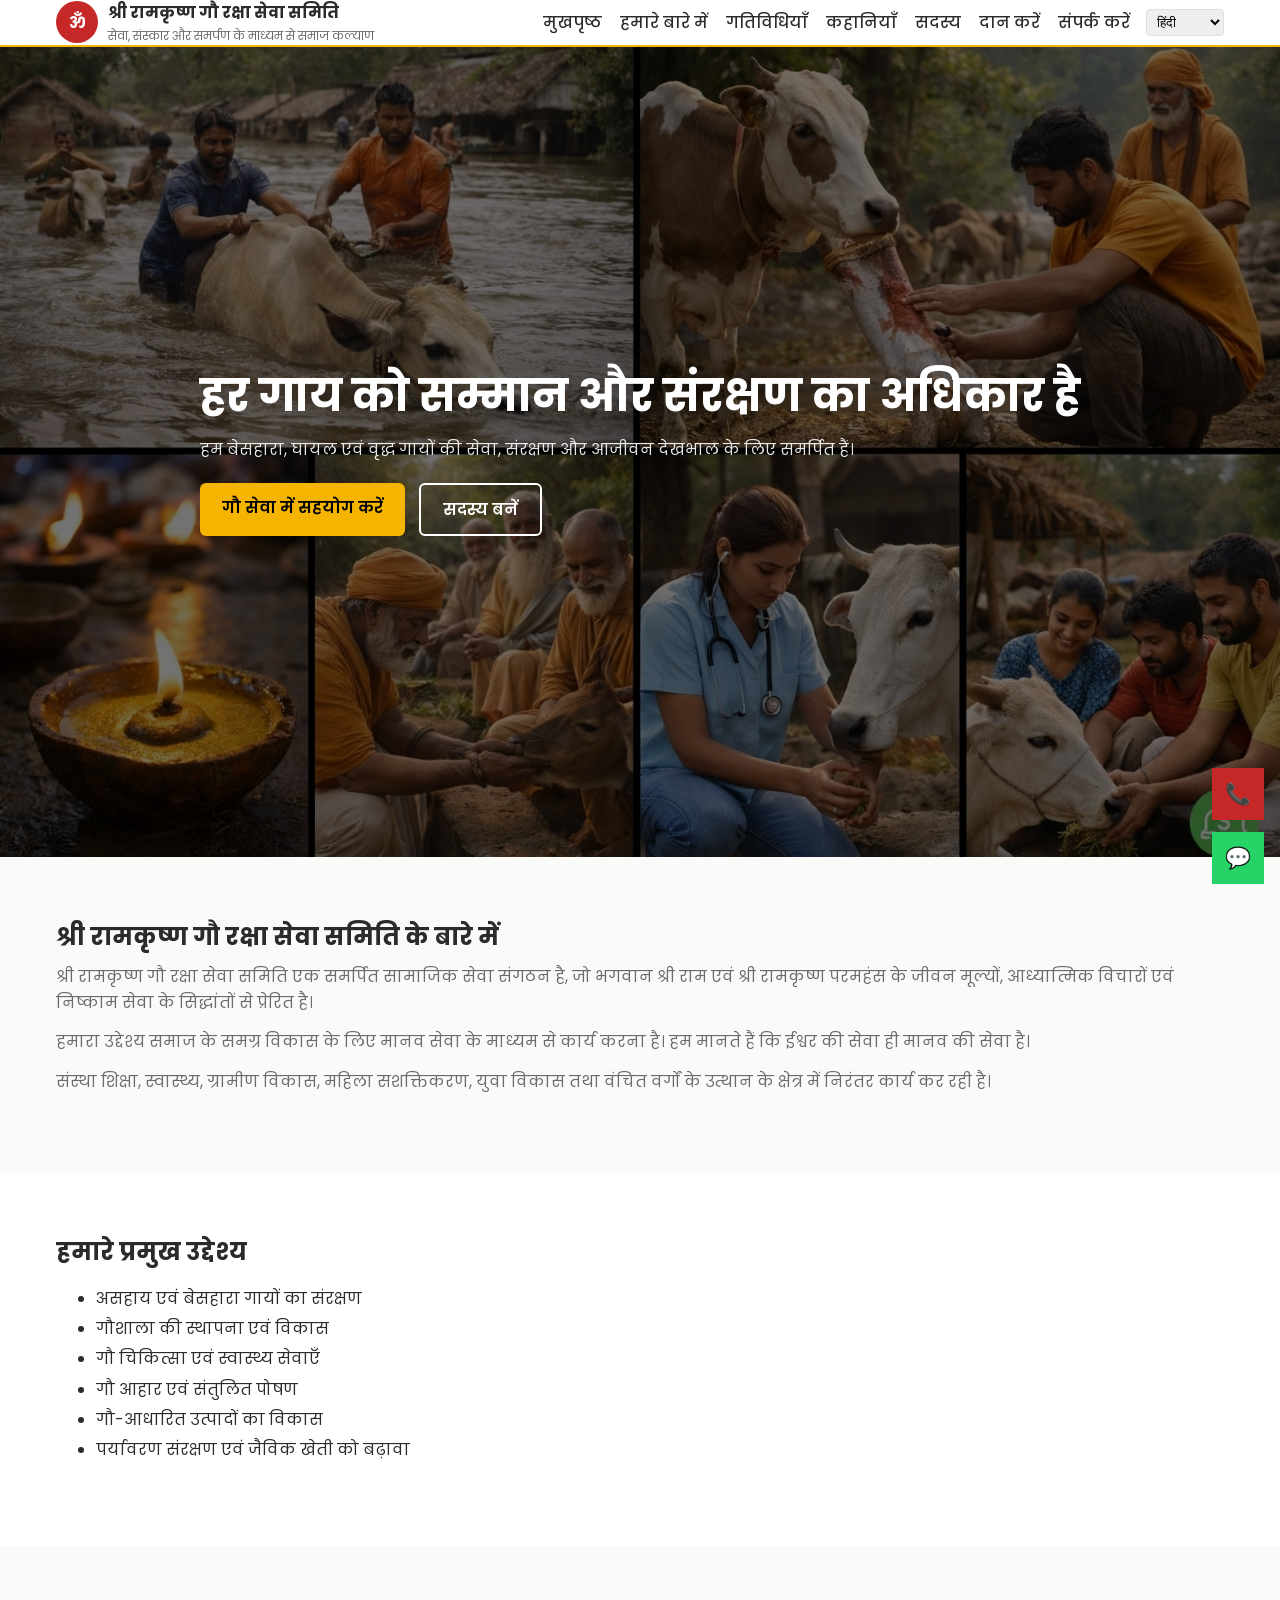
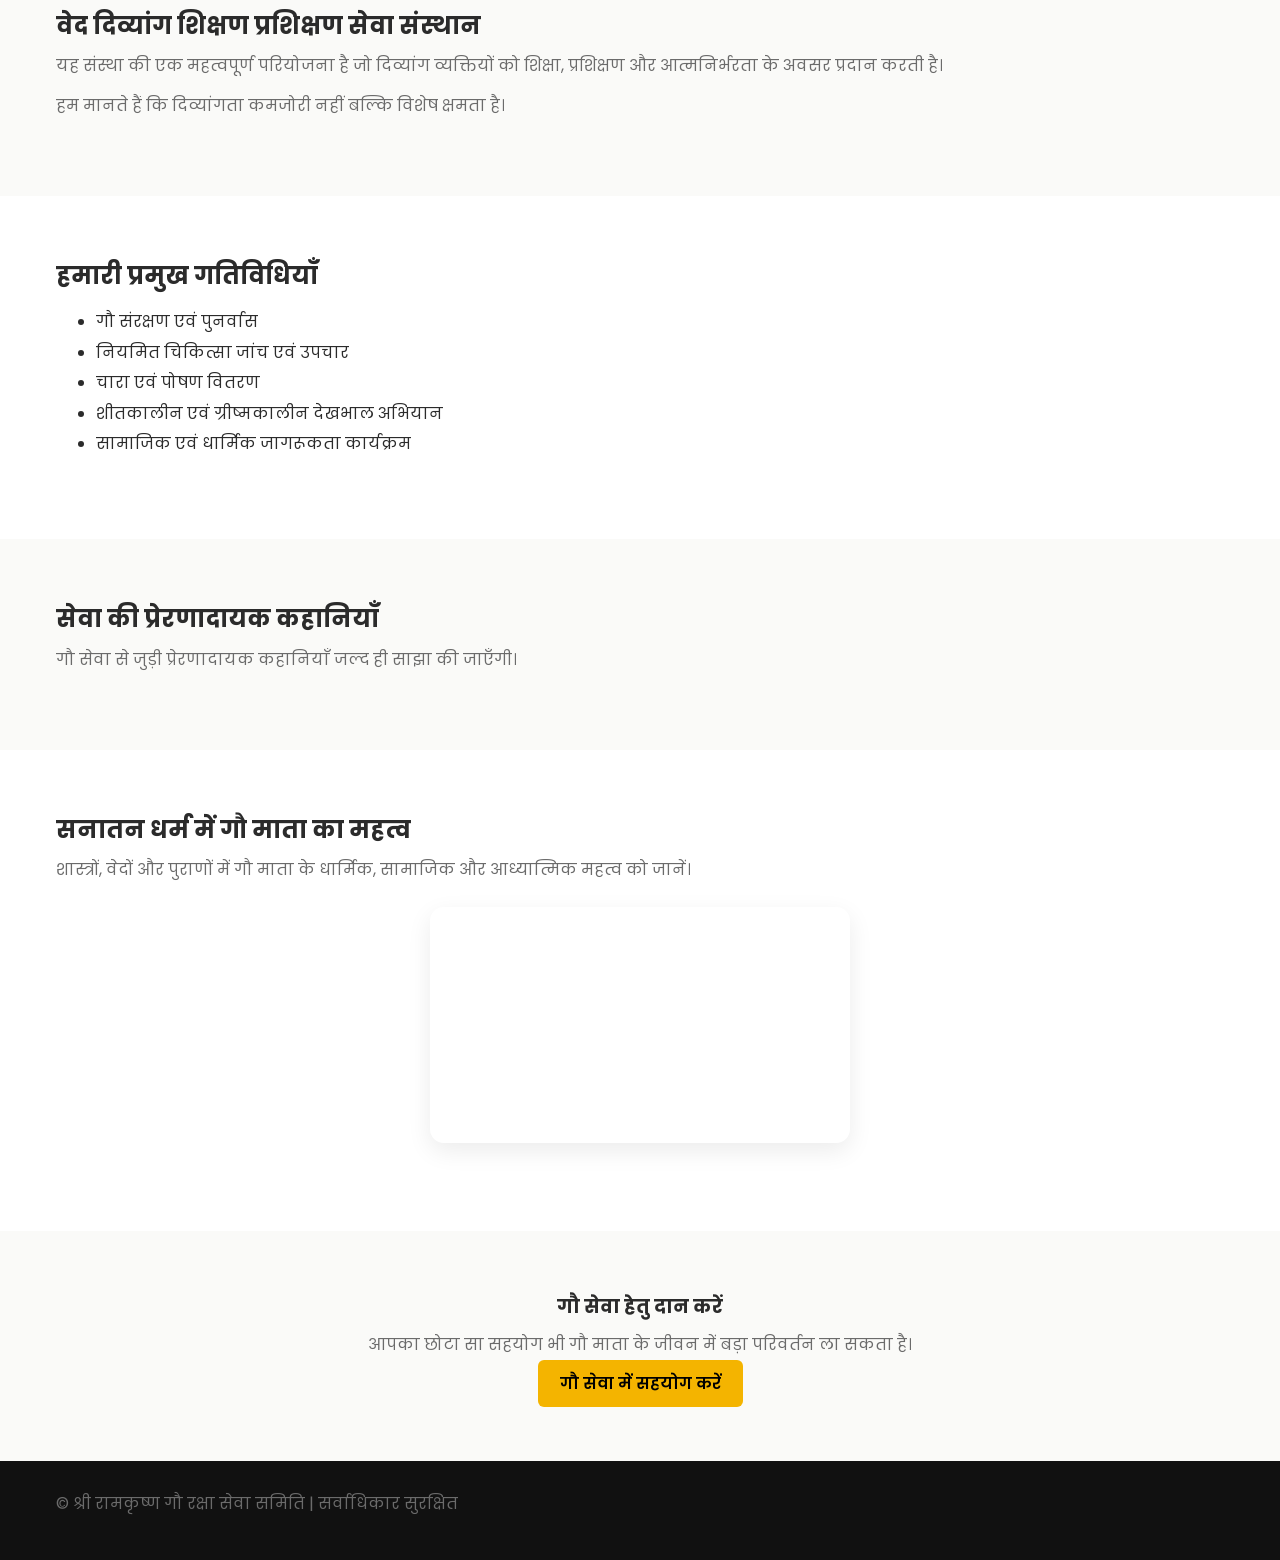
<file: index.html>
<!DOCTYPE html>
<html lang="hi">
<head>
  <meta charset="UTF-8" />
  <title>श्री रामकृष्ण गौ रक्षा सेवा समिति</title>

  <!-- META -->
  <meta name="viewport" content="width=device-width, initial-scale=1.0" />
  <meta name="description"
        content="श्री रामकृष्ण गौ रक्षा सेवा समिति – गौ सेवा, संरक्षण, शिक्षा और सामाजिक कल्याण के लिए समर्पित संस्था।" />
  <meta name="robots" content="index, follow" />

  <!-- FONT -->
  <link rel="preconnect" href="https://fonts.googleapis.com" />
  <link rel="preconnect" href="https://fonts.gstatic.com" crossorigin />
  <link
    href="https://fonts.googleapis.com/css2?family=Poppins:wght@300;400;500;600;700&display=swap"
    rel="stylesheet"
  />

  <!-- CSS -->
  <link rel="stylesheet" href="assets/css/style.css" />
</head>

<body>

<!-- ================= HEADER ================= -->
<header class="site-header">
  <div class="container header-inner">

    <!-- BRAND -->
    <a href="index.html" class="brand">
      <div class="brand-mark">ॐ</div>
      <div class="brand-text">
        <span class="brand-name" data-i18n="site_name"></span>
        <span class="brand-tagline" data-i18n="site_tagline"></span>
      </div>
    </a>

    <!-- HAMBURGER -->
    <button class="menu-toggle" type="button" aria-label="Toggle Menu">☰</button>

    <!-- NAV GROUP -->
    <div class="nav-group">
      <nav class="site-nav">
        <a href="index.html" data-i18n="nav_home"></a>
        <a href="about.html" data-i18n="nav_about"></a>
        <a href="activities.html" data-i18n="nav_activities"></a>
        <a href="stories.html" data-i18n="nav_stories"></a>
        <a href="members.html" data-i18n="nav_members"></a>
        <a href="donate.html" data-i18n="nav_donate"></a>
        <a href="contact.html" data-i18n="nav_contact"></a>
      </nav>

      <select class="lang-select" data-lang-select>
        <option value="hi">हिंदी</option>
        <option value="en">English</option>
      </select>
    </div>

  </div>
</header>

<!-- ================= HERO ================= -->
<section class="hero">
  <div class="container hero-inner">
    <div class="hero-content">
      <h1 data-i18n="hero_title"></h1>
      <p data-i18n="hero_subtitle"></p>

      <div class="hero-actions">
        <a href="donate.html" class="btn btn-primary" data-i18n="hero_donate"></a>
        <a href="members.html" class="btn btn-outline" data-i18n="hero_member"></a>
      </div>
    </div>
  </div>
</section>

<!-- ================= ABOUT ================= -->
<section class="section">
  <div class="container">
    <h2 data-i18n="about_heading"></h2>
    <p data-i18n="about_text_1"></p>
    <p data-i18n="about_text_2"></p>
    <p data-i18n="about_text_3"></p>
  </div>
</section>

<!-- ================= OBJECTIVES ================= -->
<section class="section" style="background:#fff;">
  <div class="container">
    <h2 data-i18n="goals_heading"></h2>
    <ul style="line-height:1.9;">
      <li data-i18n="goal_1"></li>
      <li data-i18n="goal_2"></li>
      <li data-i18n="goal_3"></li>
      <li data-i18n="goal_4"></li>
      <li data-i18n="goal_5"></li>
      <li data-i18n="goal_6"></li>
    </ul>
  </div>
</section>

<!-- ================= VED DIVYANG PROJECT ================= -->
<section class="section">
  <div class="container">
    <h2 data-i18n="ved_project_heading"></h2>
    <p data-i18n="ved_project_text"></p>
    <p data-i18n="ved_project_text_2"></p>
  </div>
</section>

<!-- ================= ACTIVITIES ================= -->
<section class="section" style="background:#fff;">
  <div class="container">
    <h2 data-i18n="activities_heading"></h2>
    <ul style="line-height:1.9;">
      <li data-i18n="activity_1"></li>
      <li data-i18n="activity_2"></li>
      <li data-i18n="activity_3"></li>
      <li data-i18n="activity_4"></li>
      <li data-i18n="activity_5"></li>
    </ul>
  </div>
</section>

<!-- ================= STORIES PREVIEW ================= -->
<section class="section">
  <div class="container">
    <h2 data-i18n="stories_heading"></h2>
    <p data-i18n="story_placeholder"></p>
  </div>
</section>

<!-- ================= YOUTUBE ================= -->
<section class="section" style="background:#fff;">
  <div class="container">
    <h2 data-i18n="gau_video_title"></h2>
    <p data-i18n="gau_video_desc"></p>

    <div class="youtube-wrapper">
      <iframe
        src="https://www.youtube.com/embed/8Y6hQfZ7xqM"
        title="सनातन धर्म में गौ माता का महत्व"
        frameborder="0"
        allowfullscreen>
      </iframe>
    </div>
  </div>
</section>

<!-- ================= CTA ================= -->
<section class="section">
  <div class="container" style="text-align:center;">
    <h3 data-i18n="donate_heading"></h3>
    <p data-i18n="donate_text"></p>
    <a href="donate.html" class="btn btn-primary" data-i18n="hero_donate"></a>
  </div>
</section>

<!-- ================= FOOTER ================= -->
<footer class="site-footer">
  <div class="container footer-inner">
    <p data-i18n="footer_text"></p>
  </div>
</footer>

<!-- FLOATING BUTTONS -->
<div class="fab call">
  <a href="tel:+919519047327">📞</a>
</div>

<div class="fab whatsapp">
  <a href="https://wa.me/919519047327" target="_blank">💬</a>
</div>

<!-- JS -->
<script src="assets/js/main.js"></script>

</body>
</html>
</file>
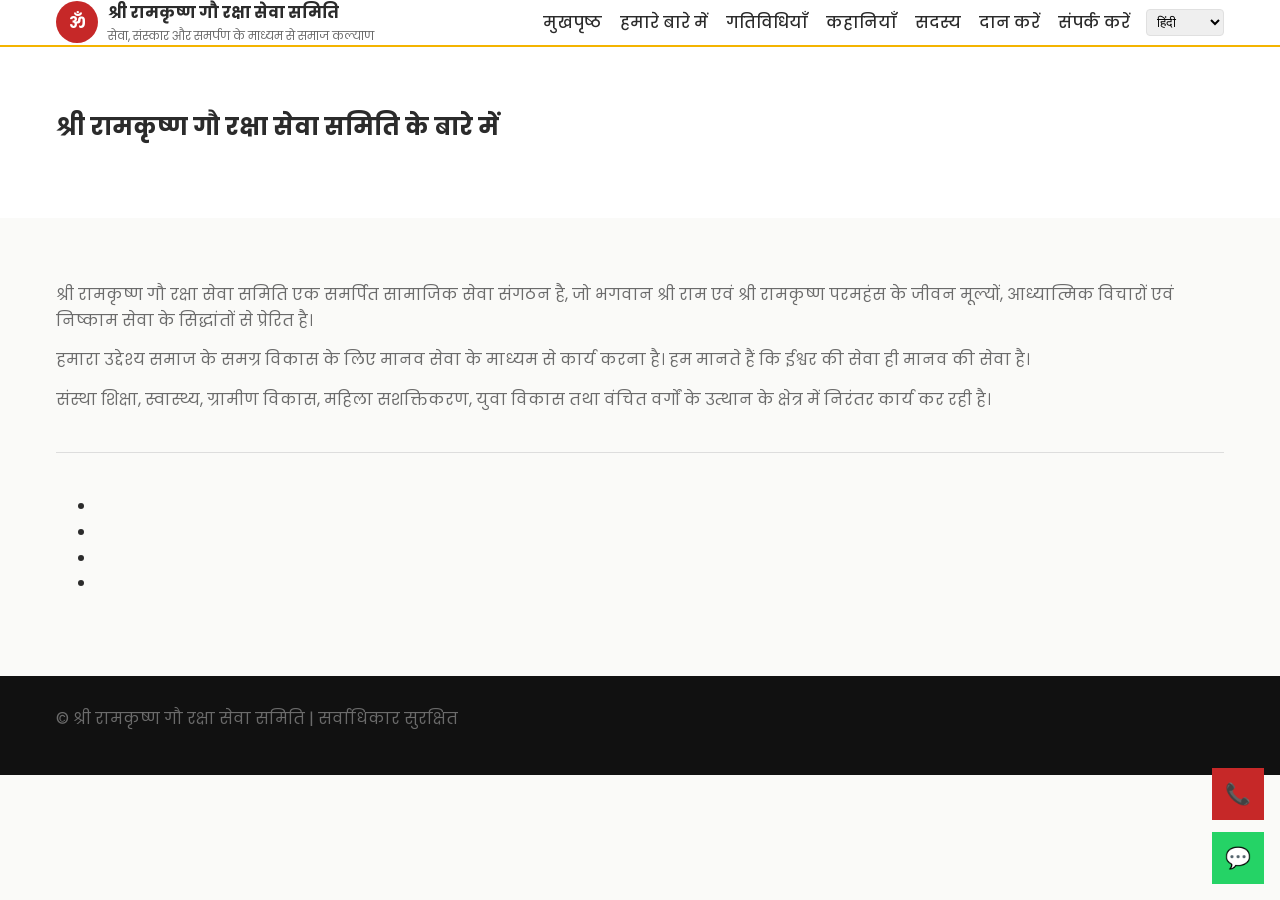
<file: about.html>
<!DOCTYPE html>
<html lang="hi">
<head>
  <meta charset="UTF-8" />
  <title data-i18n="about_page_title"></title>

  <meta name="viewport" content="width=device-width, initial-scale=1.0" />
  <meta name="description" data-i18n="about_meta_desc" />
  <meta name="robots" content="index, follow" />

  <!-- Fonts -->
  <link rel="preconnect" href="https://fonts.googleapis.com" />
  <link rel="preconnect" href="https://fonts.gstatic.com" crossorigin />
  <link href="https://fonts.googleapis.com/css2?family=Poppins:wght@300;400;500;600;700&display=swap" rel="stylesheet" />

  <!-- CSS -->
  <link rel="stylesheet" href="assets/css/style.css" />
</head>

<body>

<!-- ================= HEADER ================= -->
<header class="site-header">
  <div class="container header-inner">

    <a href="index.html" class="brand">
      <div class="brand-mark">ॐ</div>
      <div class="brand-text">
        <span class="brand-name" data-i18n="site_name"></span>
        <span class="brand-tagline" data-i18n="site_tagline"></span>
      </div>
    </a>

    <button class="menu-toggle" id="menuToggle" aria-label="Toggle Menu">☰</button>

    <div class="nav-group" id="navGroup">
      <nav class="site-nav">
        <a href="index.html" data-i18n="nav_home"></a>
        <a href="about.html" data-i18n="nav_about"></a>
        <a href="activities.html" data-i18n="nav_activities"></a>
        <a href="stories.html" data-i18n="nav_stories"></a>
        <a href="members.html" data-i18n="nav_members"></a>
        <a href="donate.html" data-i18n="nav_donate"></a>
        <a href="contact.html" data-i18n="nav_contact"></a>
      </nav>

      <select class="lang-select" data-lang-select>
        <option value="hi">हिंदी</option>
        <option value="en">English</option>
      </select>
    </div>

  </div>
</header>

<!-- ================= PAGE HEADER ================= -->
<section class="section" style="background:#fff;">
  <div class="container">
    <div class="section-title">
      <h2 data-i18n="about_heading"></h2>
    </div>
  </div>
</section>

<!-- ================= ABOUT CONTENT ================= -->
<section class="section">
  <div class="container">

    <p data-i18n="about_text_1"></p>
    <p data-i18n="about_text_2"></p>
    <p data-i18n="about_text_3"></p>

    <hr style="margin:40px 0;border:none;border-top:1px solid #ddd;">

    <h3 style="color:#C62828;" data-i18n="about_vision_title"></h3>
    <p data-i18n="about_vision_text"></p>

    <h3 style="color:#C62828;" data-i18n="about_mission_title"></h3>
    <p data-i18n="about_mission_text"></p>

    <h3 style="color:#C62828;" data-i18n="about_values_title"></h3>
    <ul class="icon-list">
      <li data-i18n="about_value_1"></li>
      <li data-i18n="about_value_2"></li>
      <li data-i18n="about_value_3"></li>
      <li data-i18n="about_value_4"></li>
    </ul>

  </div>
</section>

<!-- ================= FOOTER ================= -->
<footer class="site-footer">
  <div class="container footer-inner">
    <p data-i18n="footer_text"></p>
  </div>
</footer>

<!-- Floating Buttons -->
<div class="fab call"><a href="tel:+919519047327">📞</a></div>
<div class="fab whatsapp"><a href="https://wa.me/919519047327" target="_blank">💬</a></div>

<script src="assets/js/main.js"></script>
</body>
</html>
</file>
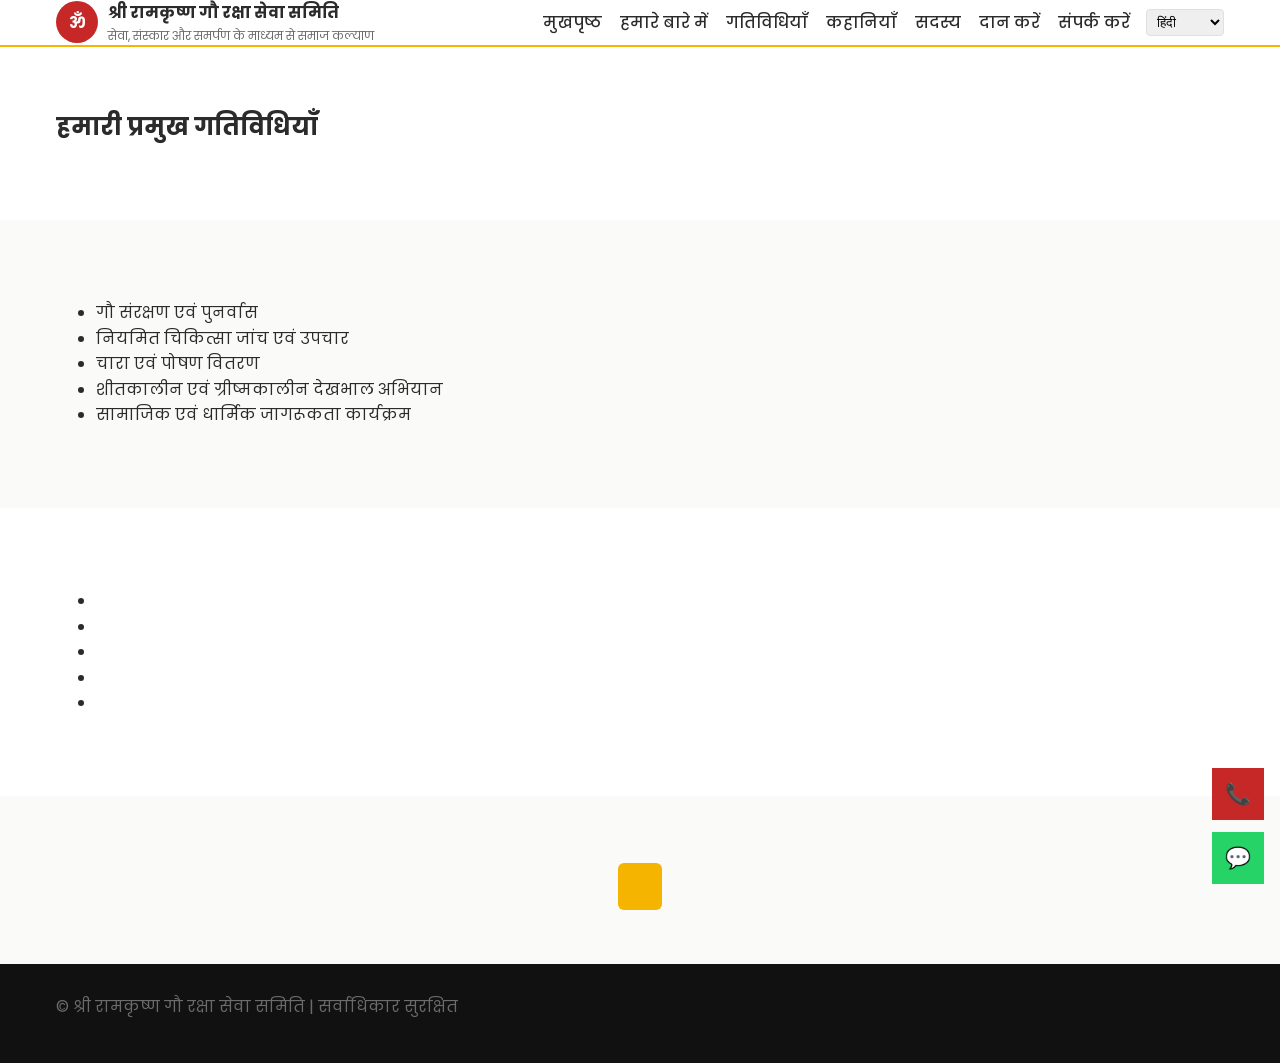
<file: activities.html>
<!DOCTYPE html>
<html lang="hi">
<head>
  <meta charset="UTF-8" />
  <title data-i18n="activities_page_title"></title>

  <meta name="viewport" content="width=device-width, initial-scale=1.0" />
  <meta name="description" data-i18n="activities_meta_desc" />
  <meta name="robots" content="index, follow" />

  <!-- Fonts -->
  <link rel="preconnect" href="https://fonts.googleapis.com" />
  <link rel="preconnect" href="https://fonts.gstatic.com" crossorigin />
  <link href="https://fonts.googleapis.com/css2?family=Poppins:wght@300;400;500;600;700&display=swap" rel="stylesheet" />

  <!-- CSS -->
  <link rel="stylesheet" href="assets/css/style.css" />
</head>

<body>

<!-- ================= HEADER ================= -->
<header class="site-header">
  <div class="container header-inner">

    <a href="index.html" class="brand">
      <div class="brand-mark">ॐ</div>
      <div class="brand-text">
        <span class="brand-name" data-i18n="site_name"></span>
        <span class="brand-tagline" data-i18n="site_tagline"></span>
      </div>
    </a>

    <button class="menu-toggle" id="menuToggle" aria-label="Toggle Menu">☰</button>

    <div class="nav-group" id="navGroup">
      <nav class="site-nav">
        <a href="index.html" data-i18n="nav_home"></a>
        <a href="about.html" data-i18n="nav_about"></a>
        <a href="activities.html" data-i18n="nav_activities"></a>
        <a href="stories.html" data-i18n="nav_stories"></a>
        <a href="members.html" data-i18n="nav_members"></a>
        <a href="donate.html" data-i18n="nav_donate"></a>
        <a href="contact.html" data-i18n="nav_contact"></a>
      </nav>

      <select class="lang-select" data-lang-select>
        <option value="hi">हिंदी</option>
        <option value="en">English</option>
      </select>
    </div>

  </div>
</header>

<!-- ================= PAGE HEADER ================= -->
<section class="section" style="background:#fff;">
  <div class="container">
    <div class="section-title">
      <h2 data-i18n="activities_heading"></h2>
      <p data-i18n="activities_intro"></p>
    </div>
  </div>
</section>

<!-- ================= CURRENT ACTIVITIES ================= -->
<section class="section">
  <div class="container">

    <h3 style="color:#C62828;" data-i18n="activities_current_title"></h3>

    <ul class="icon-list">
      <li data-i18n="activity_1"></li>
      <li data-i18n="activity_2"></li>
      <li data-i18n="activity_3"></li>
      <li data-i18n="activity_4"></li>
      <li data-i18n="activity_5"></li>
    </ul>

  </div>
</section>

<!-- ================= PLANNED ACTIVITIES ================= -->
<section class="section" style="background:#fff;">
  <div class="container">

    <h3 style="color:#C62828;" data-i18n="activities_planned_title"></h3>

    <ul class="icon-list">
      <li data-i18n="planned_activity_1"></li>
      <li data-i18n="planned_activity_2"></li>
      <li data-i18n="planned_activity_3"></li>
      <li data-i18n="planned_activity_4"></li>
      <li data-i18n="planned_activity_5"></li>
    </ul>

  </div>
</section>

<!-- ================= CTA ================= -->
<section class="section">
  <div class="container" style="text-align:center;">
    <h3 data-i18n="activities_cta_title"></h3>
    <p data-i18n="activities_cta_text"></p>
    <a href="donate.html" class="btn btn-primary" data-i18n="activities_cta_button"></a>
  </div>
</section>

<!-- ================= FOOTER ================= -->
<footer class="site-footer">
  <div class="container footer-inner">
    <p data-i18n="footer_text"></p>
  </div>
</footer>

<!-- Floating Buttons -->
<div class="fab call"><a href="tel:+919519047327">📞</a></div>
<div class="fab whatsapp"><a href="https://wa.me/919519047327" target="_blank">💬</a></div>

<script src="assets/js/main.js"></script>
</body>
</html>
</file>
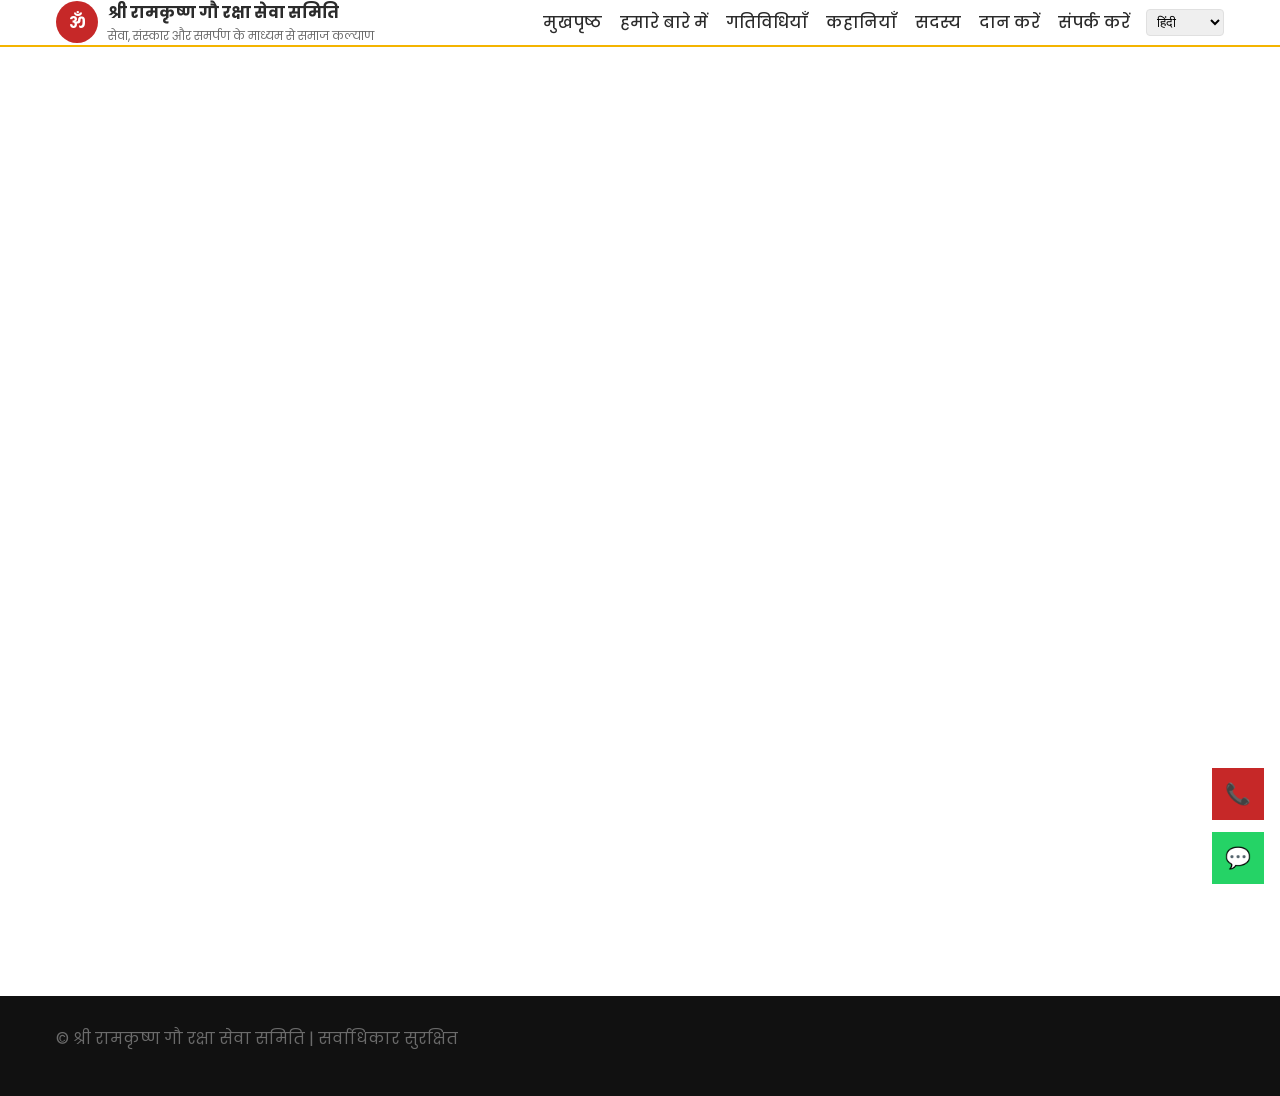
<file: contact.html>
<!DOCTYPE html>
<html lang="hi">
<head>
  <meta charset="UTF-8" />
  <title data-i18n="contact_page_title"></title>

  <meta name="viewport" content="width=device-width, initial-scale=1.0" />
  <meta name="description" data-i18n="contact_meta_desc" />
  <meta name="robots" content="index, follow" />

  <!-- Fonts -->
  <link rel="preconnect" href="https://fonts.googleapis.com" />
  <link rel="preconnect" href="https://fonts.gstatic.com" crossorigin />
  <link
    href="https://fonts.googleapis.com/css2?family=Poppins:wght@300;400;500;600;700&display=swap"
    rel="stylesheet"
  />

  <!-- CSS -->
  <link rel="stylesheet" href="assets/css/style.css" />
</head>

<body>

<!-- ================= HEADER ================= -->
<header class="site-header">
  <div class="container header-inner">

    <a href="index.html" class="brand">
      <div class="brand-mark">ॐ</div>
      <div class="brand-text">
        <span class="brand-name" data-i18n="site_name"></span>
        <span class="brand-tagline" data-i18n="site_tagline"></span>
      </div>
    </a>

    <button class="menu-toggle" id="menuToggle" aria-label="Toggle Menu">☰</button>

    <div class="nav-group" id="navGroup">
      <nav class="site-nav">
        <a href="index.html" data-i18n="nav_home"></a>
        <a href="about.html" data-i18n="nav_about"></a>
        <a href="activities.html" data-i18n="nav_activities"></a>
        <a href="stories.html" data-i18n="nav_stories"></a>
        <a href="members.html" data-i18n="nav_members"></a>
        <a href="donate.html" data-i18n="nav_donate"></a>
        <a href="contact.html" data-i18n="nav_contact"></a>
      </nav>

      <select class="lang-select" data-lang-select>
        <option value="hi">हिंदी</option>
        <option value="en">English</option>
      </select>
    </div>

  </div>
</header>

<!-- ================= CONTACT SECTION ================= -->
<section class="section" style="background:#fff;">
  <div class="container">

    <h3 style="color:#C62828;" data-i18n="contact_form_title"></h3>
    <p data-i18n="contact_form_desc"></p>

    <!-- Google Form Embed -->
    <iframe
      src="https://forms.gle/YOUR_CONTACT_FORM"
      width="100%"
      height="800"
      frameborder="0"
      loading="lazy">
    </iframe>

  </div>
</section>

<!-- ================= FOOTER ================= -->
<footer class="site-footer">
  <div class="container footer-inner">
    <p data-i18n="footer_text"></p>
  </div>
</footer>

<!-- Floating Buttons -->
<div class="fab call"><a href="tel:+919519047327">📞</a></div>
<div class="fab whatsapp"><a href="https://wa.me/919519047327" target="_blank">💬</a></div>

<script src="assets/js/main.js"></script>
</body>
</html>
</file>
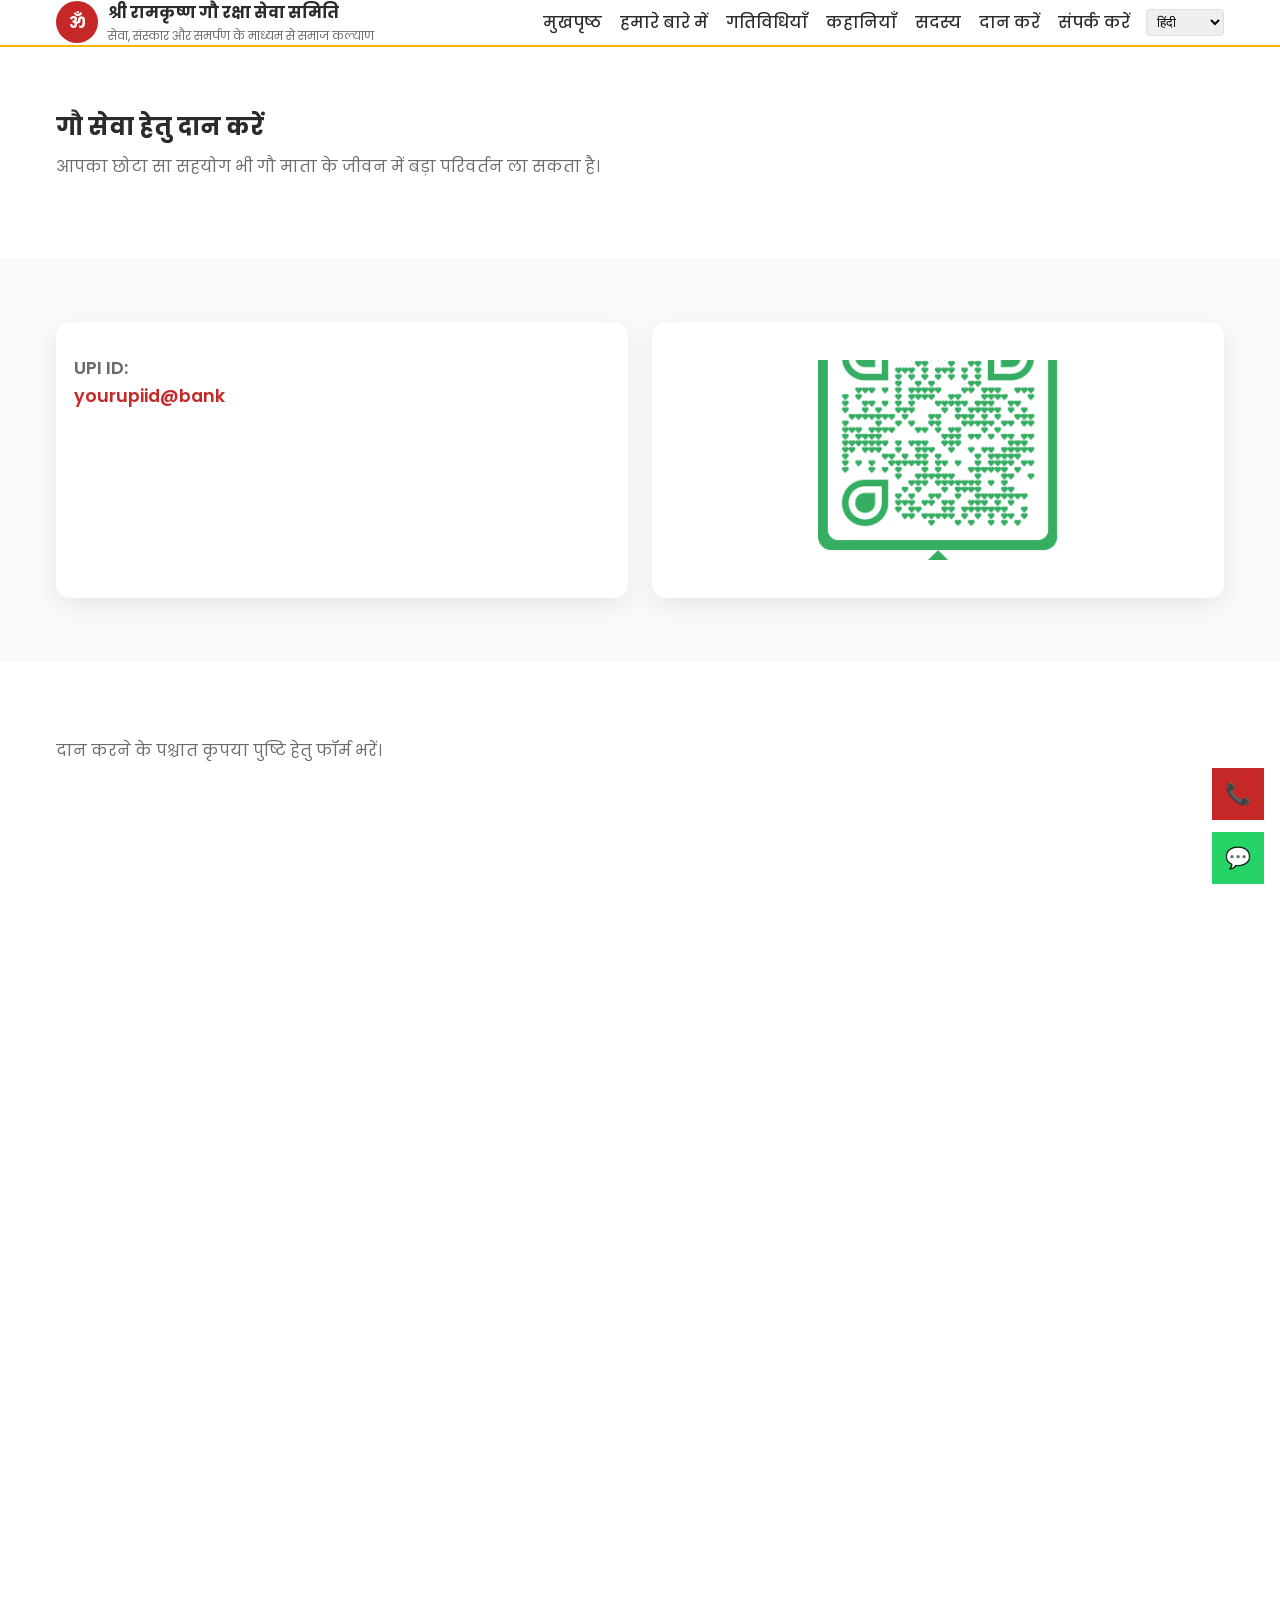
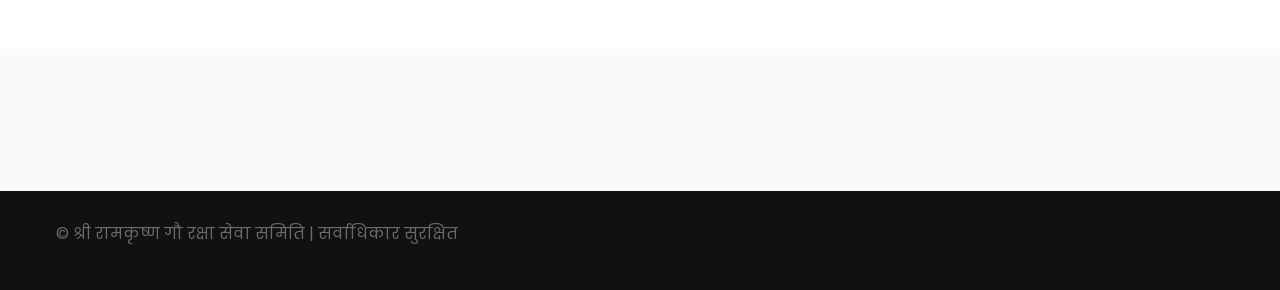
<file: donate.html>
<!DOCTYPE html>
<html lang="hi">
<head>
  <meta charset="UTF-8" />
  <title data-i18n="donate_page_title"></title>

  <meta name="viewport" content="width=device-width, initial-scale=1.0" />
  <meta name="description" data-i18n="donate_meta_desc" />
  <meta name="robots" content="index, follow" />

  <!-- Fonts -->
  <link rel="preconnect" href="https://fonts.googleapis.com" />
  <link rel="preconnect" href="https://fonts.gstatic.com" crossorigin />
  <link
    href="https://fonts.googleapis.com/css2?family=Poppins:wght@300;400;500;600;700&display=swap"
    rel="stylesheet"
  />

  <!-- CSS -->
  <link rel="stylesheet" href="assets/css/style.css" />
</head>

<body>

<!-- ================= HEADER ================= -->
<header class="site-header">
  <div class="container header-inner">

    <a href="index.html" class="brand">
      <div class="brand-mark">ॐ</div>
      <div class="brand-text">
        <span class="brand-name" data-i18n="site_name"></span>
        <span class="brand-tagline" data-i18n="site_tagline"></span>
      </div>
    </a>

    <button class="menu-toggle" id="menuToggle" aria-label="Toggle Menu">☰</button>

    <div class="nav-group" id="navGroup">
      <nav class="site-nav">
        <a href="index.html" data-i18n="nav_home"></a>
        <a href="about.html" data-i18n="nav_about"></a>
        <a href="activities.html" data-i18n="nav_activities"></a>
        <a href="stories.html" data-i18n="nav_stories"></a>
        <a href="members.html" data-i18n="nav_members"></a>
        <a href="donate.html" data-i18n="nav_donate"></a>
        <a href="contact.html" data-i18n="nav_contact"></a>
      </nav>

      <select class="lang-select" data-lang-select>
        <option value="hi">हिंदी</option>
        <option value="en">English</option>
      </select>
    </div>

  </div>
</header>

<!-- ================= PAGE HEADER ================= -->
<section class="section" style="background:#fff;">
  <div class="container">
    <div class="section-title">
      <h2 data-i18n="donate_heading"></h2>
      <p data-i18n="donate_text"></p>
    </div>
  </div>
</section>

<!-- ================= DONATION DETAILS ================= -->
<section class="section">
  <div class="container">

    <div class="card-grid">

      <!-- UPI DETAILS -->
      <div class="card">
        <div class="card-body">
          <h3 data-i18n="donate_upi_title"></h3>
          <p data-i18n="donate_upi_desc"></p>

          <p style="font-size:1.1rem;font-weight:600;">
            UPI ID:<br>
            <span style="color:#C62828;">yourupiid@bank</span>
          </p>

          <p data-i18n="donate_upi_note"></p>
        </div>
      </div>

      <!-- QR CODE -->
      <div class="card">
        <div class="card-body" style="text-align:center;">
          <h3 data-i18n="donate_qr_title"></h3>

          <img
            src="assets/images/qr.jpg"
            alt="UPI QR Code"
            style="max-width:240px;margin:20px auto;display:block;">

          <p data-i18n="donate_qr_desc"></p>
        </div>
      </div>

    </div>

  </div>
</section>

<!-- ================= DONATION FORM ================= -->
<section class="section" style="background:#fff;">
  <div class="container">

    <h3 style="color:#C62828;" data-i18n="donate_form_title"></h3>
    <p data-i18n="donate_note"></p>

    <!-- Google Form Embed -->
    <iframe
      src="https://forms.gle/YOUR_DONATION_FORM"
      width="100%"
      height="800"
      frameborder="0"
      loading="lazy">
    </iframe>

  </div>
</section>

<!-- ================= CTA ================= -->
<section class="section">
  <div class="container" style="text-align:center;">
    <h3 data-i18n="donate_cta_title"></h3>
    <p data-i18n="donate_cta_text"></p>
  </div>
</section>

<!-- ================= FOOTER ================= -->
<footer class="site-footer">
  <div class="container footer-inner">
    <p data-i18n="footer_text"></p>
  </div>
</footer>

<!-- Floating Buttons -->
<div class="fab call"><a href="tel:+919519047327">📞</a></div>
<div class="fab whatsapp"><a href="https://wa.me/919519047327" target="_blank">💬</a></div>

<script src="assets/js/main.js"></script>
</body>
</html>
</file>
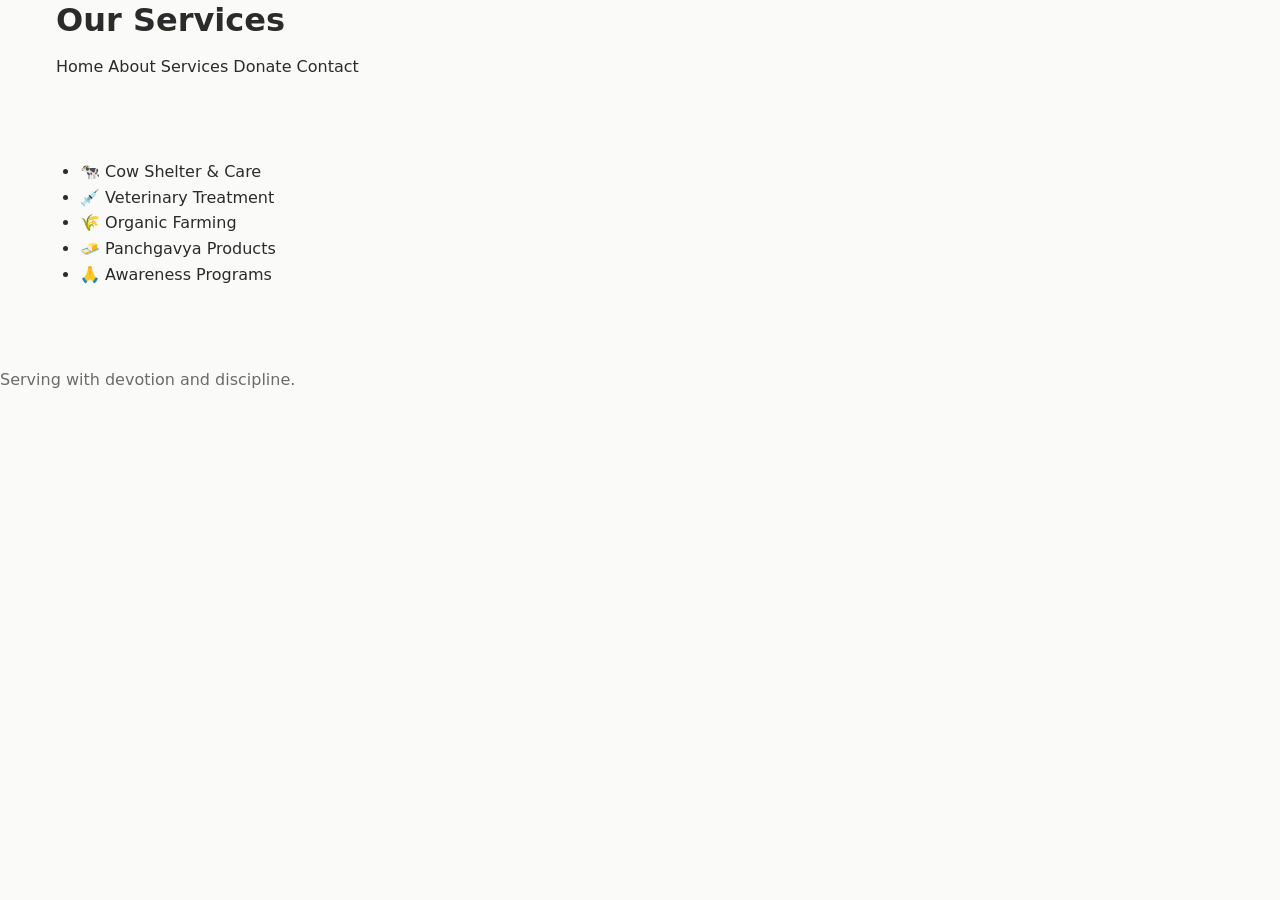
<file: services.html>
<!DOCTYPE html>
<html lang="en">
<head>
  <meta charset="UTF-8"/>
  <meta name="viewport" content="width=device-width, initial-scale=1.0"/>
  <title>Our Services</title>
  <link rel="stylesheet" href="assets/css/style.css">
</head>
<body>

<header>
  <div class="container">
    <h1>Our Services</h1>
    <nav>
      <a href="index.html">Home</a>
      <a href="about.html">About</a>
      <a href="services.html">Services</a>
      <a href="donate.html">Donate</a>
      <a href="contact.html">Contact</a>
    </nav>
  </div>
</header>

<section class="container section">
  <ul class="cards">
    <li>🐄 Cow Shelter & Care</li>
    <li>💉 Veterinary Treatment</li>
    <li>🌾 Organic Farming</li>
    <li>🧈 Panchgavya Products</li>
    <li>🙏 Awareness Programs</li>
  </ul>
</section>

<footer>
  <p>Serving with devotion and discipline.</p>
</footer>

</body>
</html>
</file>
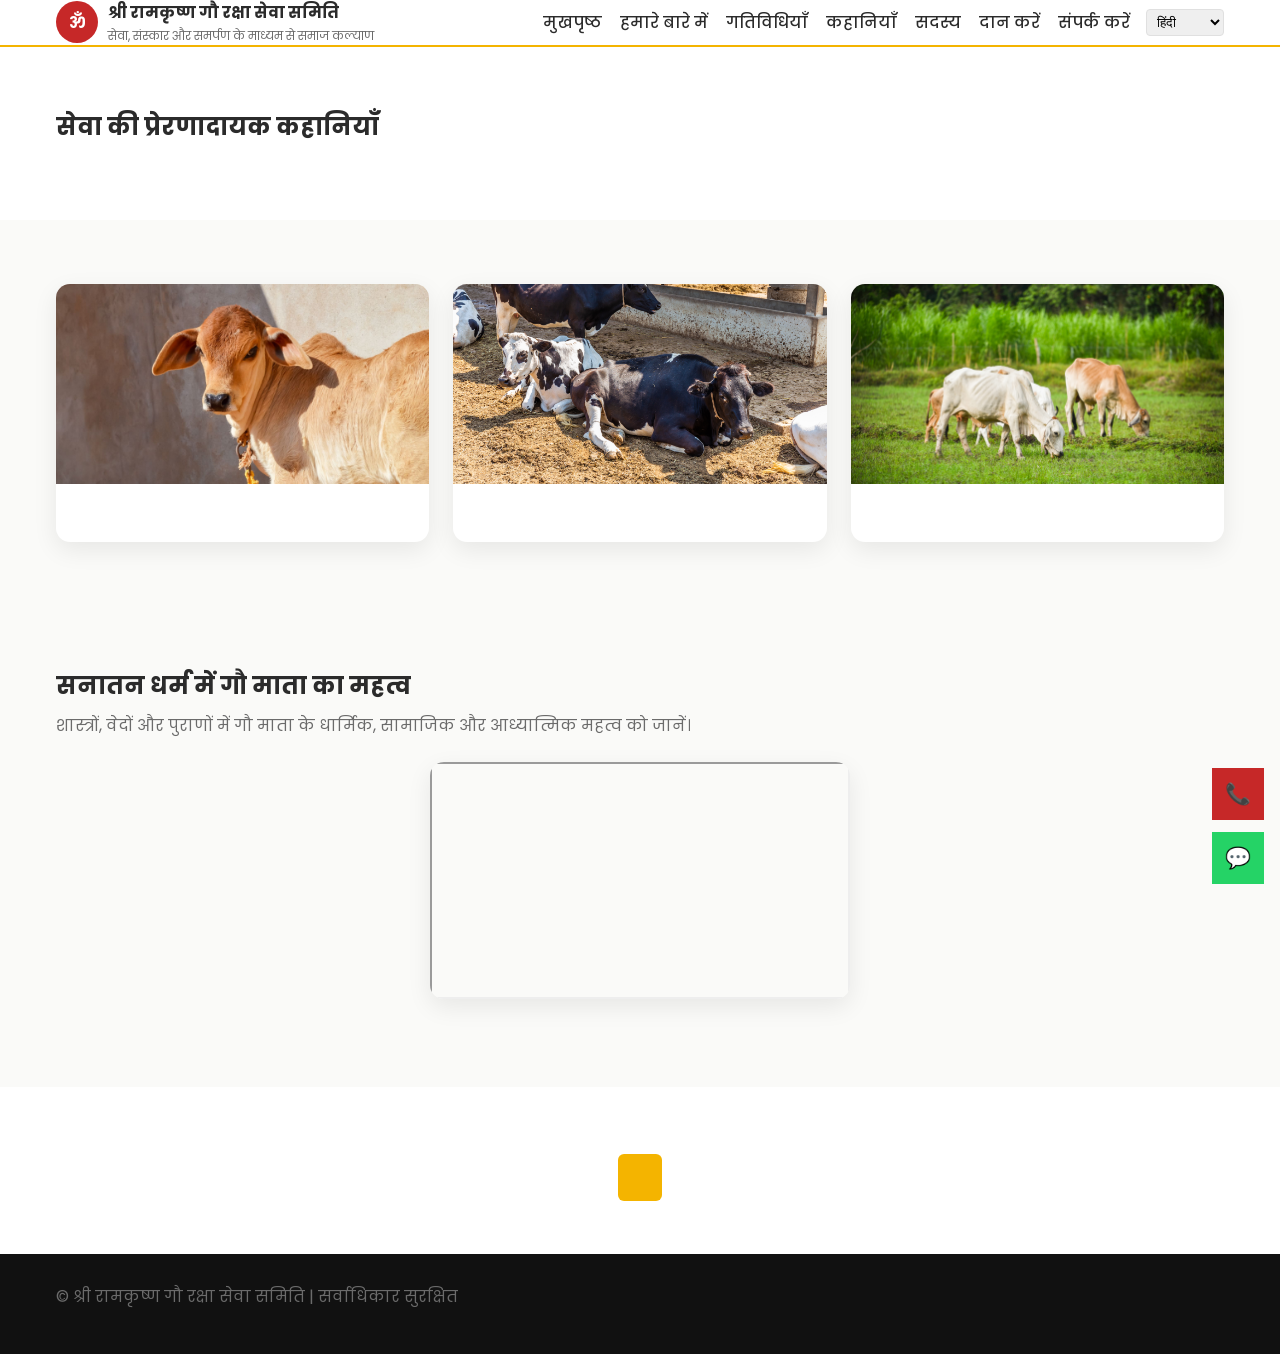
<file: stories.html>
<!DOCTYPE html>
<html lang="hi">
<head>
  <meta charset="UTF-8" />
  <title data-i18n="stories_page_title"></title>

  <meta name="viewport" content="width=device-width, initial-scale=1.0" />
  <meta name="description" data-i18n="stories_meta_desc" />
  <meta name="robots" content="index, follow" />

  <!-- Fonts -->
  <link rel="preconnect" href="https://fonts.googleapis.com" />
  <link rel="preconnect" href="https://fonts.gstatic.com" crossorigin />
  <link href="https://fonts.googleapis.com/css2?family=Poppins:wght@300;400;500;600;700&display=swap" rel="stylesheet" />

  <!-- CSS -->
  <link rel="stylesheet" href="assets/css/style.css" />
</head>

<body>

<!-- ================= HEADER ================= -->
<header class="site-header">
  <div class="container header-inner">

    <a href="index.html" class="brand">
      <div class="brand-mark">ॐ</div>
      <div class="brand-text">
        <span class="brand-name" data-i18n="site_name"></span>
        <span class="brand-tagline" data-i18n="site_tagline"></span>
      </div>
    </a>

    <button class="menu-toggle" id="menuToggle" aria-label="Toggle Menu">☰</button>

    <div class="nav-group" id="navGroup">
      <nav class="site-nav">
        <a href="index.html" data-i18n="nav_home"></a>
        <a href="about.html" data-i18n="nav_about"></a>
        <a href="activities.html" data-i18n="nav_activities"></a>
        <a href="stories.html" data-i18n="nav_stories"></a>
        <a href="members.html" data-i18n="nav_members"></a>
        <a href="donate.html" data-i18n="nav_donate"></a>
        <a href="contact.html" data-i18n="nav_contact"></a>
      </nav>

      <select class="lang-select" data-lang-select>
        <option value="hi">हिंदी</option>
        <option value="en">English</option>
      </select>
    </div>

  </div>
</header>

<!-- ================= PAGE HEADER ================= -->
<section class="section" style="background:#fff;">
  <div class="container">
    <div class="section-title">
      <h2 data-i18n="stories_heading"></h2>
      <p data-i18n="stories_intro"></p>
    </div>
  </div>
</section>

<!-- ================= STORIES LIST ================= -->
<section class="section">
  <div class="container">

    <div class="card-grid">

      <!-- Story 1 -->
      <div class="card">
        <img src="assets/images/gau-rescue.jpg" alt="Gau Rescue">
        <div class="card-body">
          <h3 data-i18n="story_1_title"></h3>
          <p data-i18n="story_1_text"></p>
        </div>
      </div>

      <!-- Story 2 -->
      <div class="card">
        <img src="assets/images/shelter.jpg" alt="Goshala Shelter">
        <div class="card-body">
          <h3 data-i18n="story_2_title"></h3>
          <p data-i18n="story_2_text"></p>
        </div>
      </div>

      <!-- Story 3 -->
      <div class="card">
        <img src="assets/images/activity-1.jpg" alt="Community Service">
        <div class="card-body">
          <h3 data-i18n="story_3_title"></h3>
          <p data-i18n="story_3_text"></p>
        </div>
      </div>

    </div>

  </div>
</section>

<!-- ================= VIDEO ================= -->
<section class="section" id="gau-dharma-video">
  <div class="container">
    <div class="section-title">
      <h2 data-i18n="gau_video_title"></h2>
      <p data-i18n="gau_video_desc"></p>
    </div>

    <div class="youtube-wrapper">
      <iframe
        src="https://www.youtube.com/embed/Q8H9J9GauMA"
        title="Gau Mata in Sanatan Dharma"
        allowfullscreen>
      </iframe>
    </div>
  </div>
</section>

<!-- ================= CTA ================= -->
<section class="section" style="background:#fff;">
  <div class="container" style="text-align:center;">
    <h3 data-i18n="stories_cta_title"></h3>
    <p data-i18n="stories_cta_text"></p>
    <a href="donate.html" class="btn btn-primary" data-i18n="stories_cta_button"></a>
  </div>
</section>

<!-- ================= FOOTER ================= -->
<footer class="site-footer">
  <div class="container footer-inner">
    <p data-i18n="footer_text"></p>
  </div>
</footer>

<!-- Floating Buttons -->
<div class="fab call"><a href="tel:+919519047327">📞</a></div>
<div class="fab whatsapp"><a href="https://wa.me/919519047327" target="_blank">💬</a></div>

<script src="assets/js/main.js"></script>
</body>
</html>
</file>
<file: assets/css/style.css>
/* =========================================================
   Shree Ramkrishna Gau Raksha Sewa Samiti
   FINAL GLOBAL STYLESHEET
   LOCKED & STABLE
   ========================================================= */

/* ---------- VARIABLES ---------- */
:root {
  --primary-saffron: #F4B400;
  --secondary-red: #C62828;
  --accent-green: #2E7D32;

  --bg-light: #FAFAF8;
  --text-main: #2B2B2B;
  --text-muted: #6B6B6B;

  --border-light: #E0E0E0;
  --shadow-soft: 0 8px 24px rgba(0,0,0,0.08);
}

/* ---------- RESET ---------- */
*,
*::before,
*::after {
  box-sizing: border-box;
}

html {
  scroll-behavior: smooth;
}

body {
  margin: 0;
  font-family: "Poppins", system-ui, sans-serif;
  background: var(--bg-light);
  color: var(--text-main);
  line-height: 1.6;
}

/* ---------- TYPOGRAPHY ---------- */
h1, h2, h3 {
  margin: 0 0 12px;
  line-height: 1.3;
}

p {
  margin: 0 0 14px;
  color: var(--text-muted);
}

a {
  text-decoration: none;
  color: inherit;
}

/* ---------- LAYOUT ---------- */
.container {
  max-width: 1200px;
  margin: auto;
  padding: 0 16px;
}

.section {
  padding: 64px 0;
}

/* ---------- HEADER ---------- */
.site-header {
  background: #fff;
  border-bottom: 2px solid var(--primary-saffron);
  position: sticky;
  top: 0;
  z-index: 9999;
}

.header-inner {
  display: flex;
  align-items: center;
  justify-content: space-between;
  gap: 16px;
}

/* ---------- BRAND ---------- */
.brand {
  display: flex;
  align-items: center;
  gap: 10px;
}

.brand-mark {
  width: 42px;
  height: 42px;
  background: var(--secondary-red);
  color: #fff;
  border-radius: 50%;
  display: flex;
  align-items: center;
  justify-content: center;
  font-weight: 700;
}

.brand-text {
  display: flex;
  flex-direction: column;
}

.brand-name {
  font-weight: 700;
}

.brand-tagline {
  font-size: 0.75rem;
  color: var(--text-muted);
}

/* ---------- NAV GROUP ---------- */
.nav-group {
  display: flex;
  align-items: center;
  gap: 16px;
}

/* ---------- NAV ---------- */
.site-nav {
  display: flex;
  gap: 18px;
}

.site-nav a {
  font-weight: 500;
}

.site-nav a:hover {
  color: var(--secondary-red);
}

/* ---------- LANGUAGE ---------- */
.lang-select {
  padding: 4px 6px;
  border-radius: 4px;
  border: 1px solid var(--border-light);
  cursor: pointer;
}

/* ---------- HAMBURGER ---------- */
.menu-toggle {
  display: none;
  font-size: 1.8rem;
  background: none;
  border: none;
  cursor: pointer;
  z-index: 10000;
}

/* ---------- HERO ---------- */
.hero {
  min-height: 90vh;
  background:
    linear-gradient(rgba(0,0,0,0.55), rgba(0,0,0,0.55)),
    url("../images/hero.jpg") center / cover no-repeat;
  display: flex;
  align-items: center;
  color: #fff;
}

.hero-content h1 {
  font-size: 2.8rem;
  color: #fff;
}

.hero-content p {
  color: rgba(255,255,255,0.9);
}

.hero-actions {
  margin-top: 20px;
  display: flex;
  gap: 14px;
}

/* ---------- BUTTONS ---------- */
.btn {
  padding: 12px 22px;
  border-radius: 6px;
  font-weight: 600;
}

.btn-primary {
  background: var(--primary-saffron);
  color: #000;
}

.btn-outline {
  border: 2px solid #fff;
  color: #fff;
}

/* ---------- CARDS ---------- */
.card-grid {
  display: grid;
  grid-template-columns: repeat(auto-fit, minmax(260px, 1fr));
  gap: 24px;
}

.card {
  background: #fff;
  border-radius: 14px;
  box-shadow: var(--shadow-soft);
  overflow: hidden;
}

.card img {
  width: 100%;
  height: 200px;
  object-fit: cover;
}

.card-body {
  padding: 18px;
}

/* ---------- YOUTUBE ---------- */
.youtube-wrapper {
  max-width: 420px;
  margin: 24px auto;
  aspect-ratio: 16 / 9;
  border-radius: 14px;
  overflow: hidden;
  box-shadow: var(--shadow-soft);
}

.youtube-wrapper iframe {
  width: 100%;
  height: 100%;
}

/* ---------- FOOTER ---------- */
.site-footer {
  background: #111;
  color: #ddd;
  padding: 30px 0;
}

/* ---------- FLOATING BUTTONS ---------- */
.fab {
  position: fixed;
  z-index: 9999;
}

.fab.call {
  bottom: 80px;
  right: 16px;
  background: var(--secondary-red);
}

.fab.whatsapp {
  bottom: 16px;
  right: 16px;
  background: #25D366;
}

.fab a {
  width: 52px;
  height: 52px;
  border-radius: 50%;
  display: flex;
  align-items: center;
  justify-content: center;
  color: #fff;
  font-size: 1.3rem;
}

/* =========================================================
   MOBILE NAVIGATION (ONLY SYSTEM)
   ========================================================= */
@media (max-width: 768px) {

  .header-inner {
    flex-direction: column;
    align-items: stretch;
  }

  .menu-toggle {
    display: block;
    align-self: flex-end;
  }

  .nav-group {
    max-height: 0;
    overflow: hidden;
    flex-direction: column;
    transition: max-height 0.3s ease;
  }

  .nav-group.active {
    max-height: 600px;
  }

  .site-nav {
    flex-direction: column;
  }

  .site-nav a {
    padding: 12px;
    border-bottom: 1px solid var(--border-light);
  }

  .hero-content h1 {
    font-size: 1.9rem;
  }

  .hero-actions {
    flex-direction: column;
  }

  .btn {
    width: 100%;
    text-align: center;
  }
}
</file>
